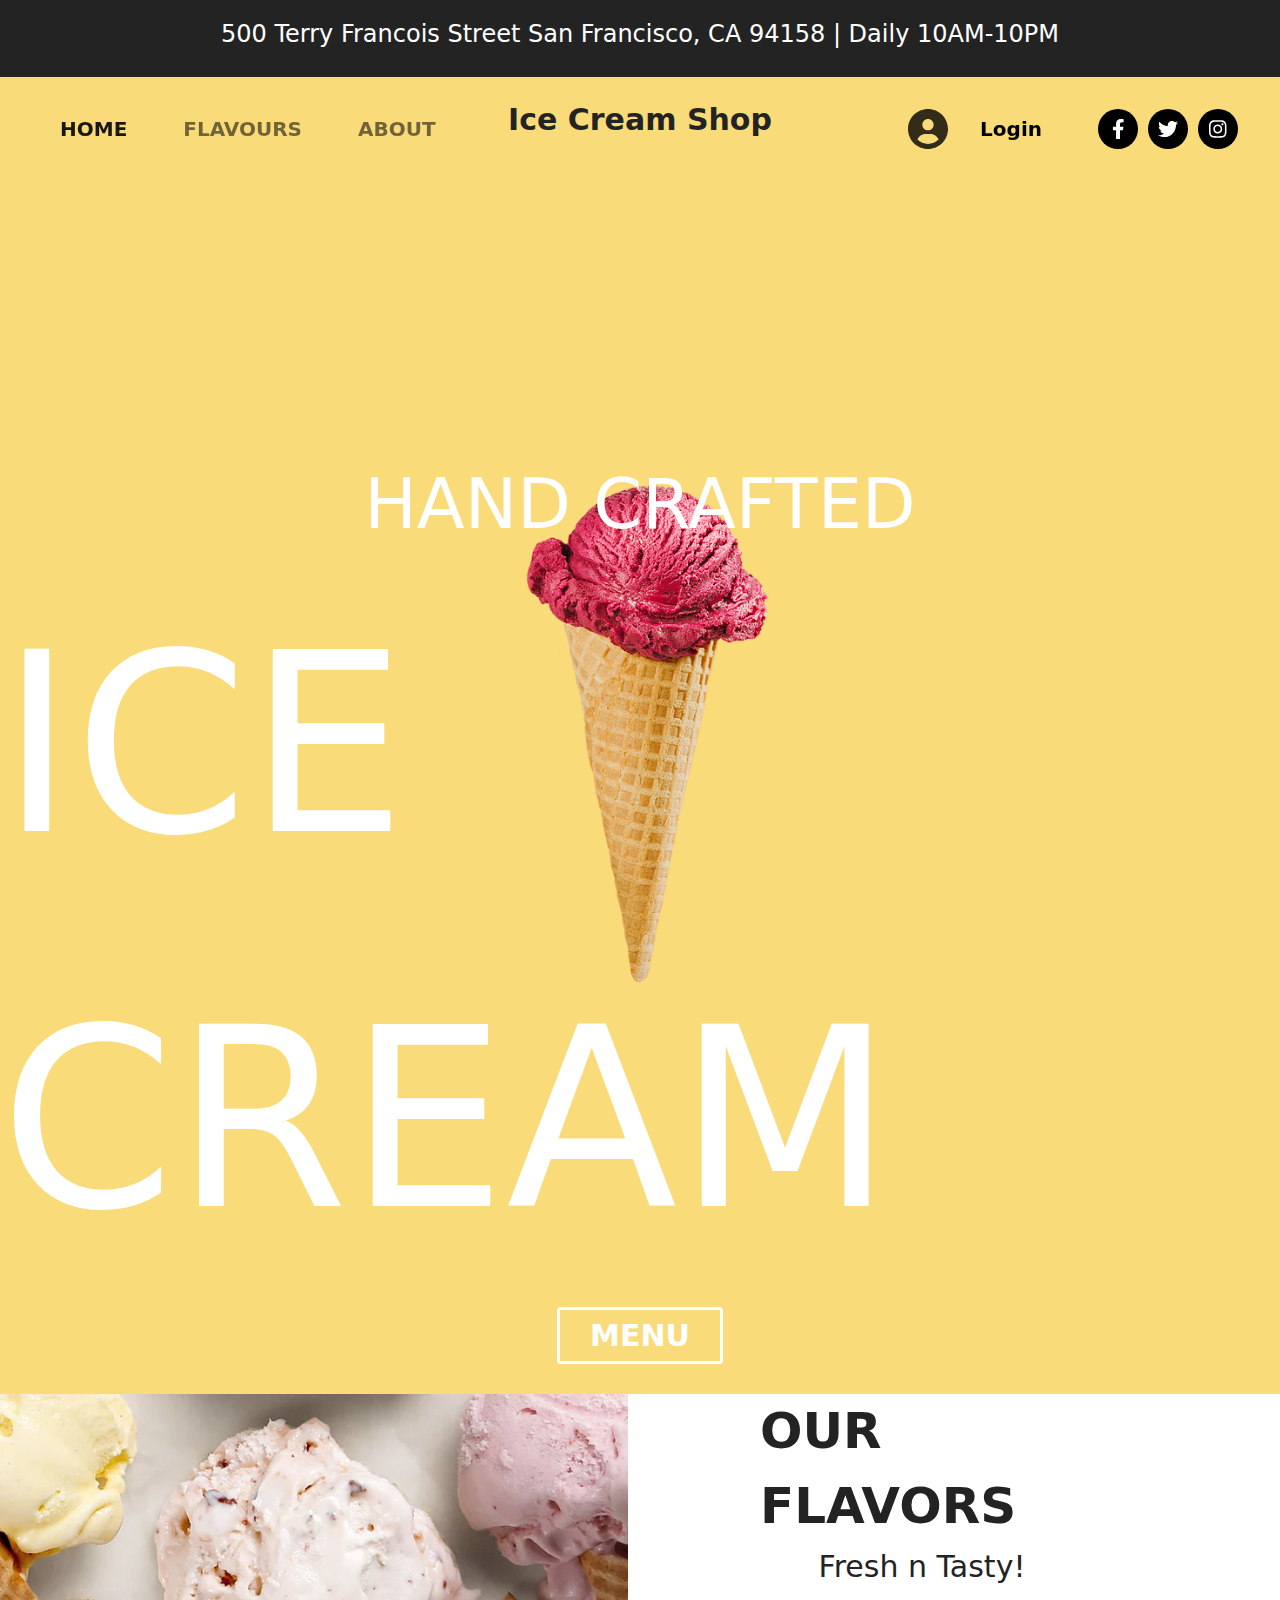
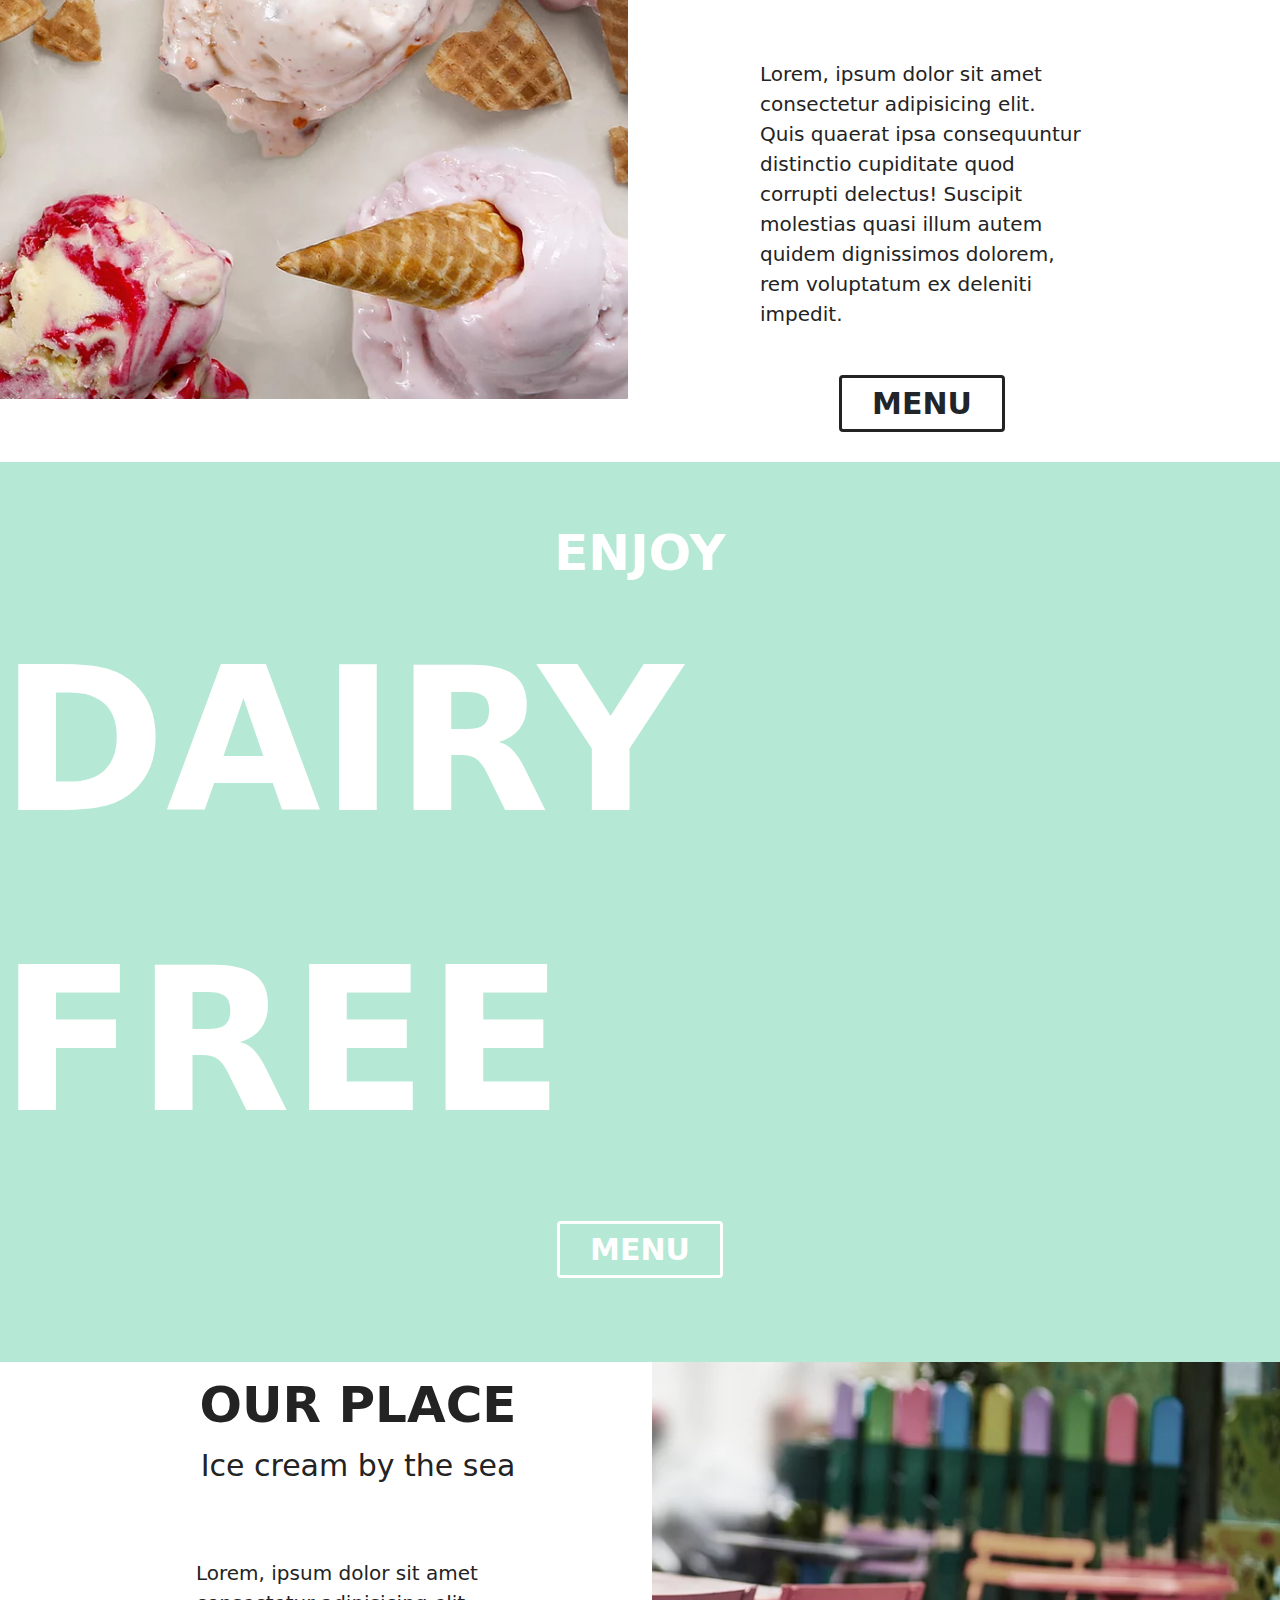
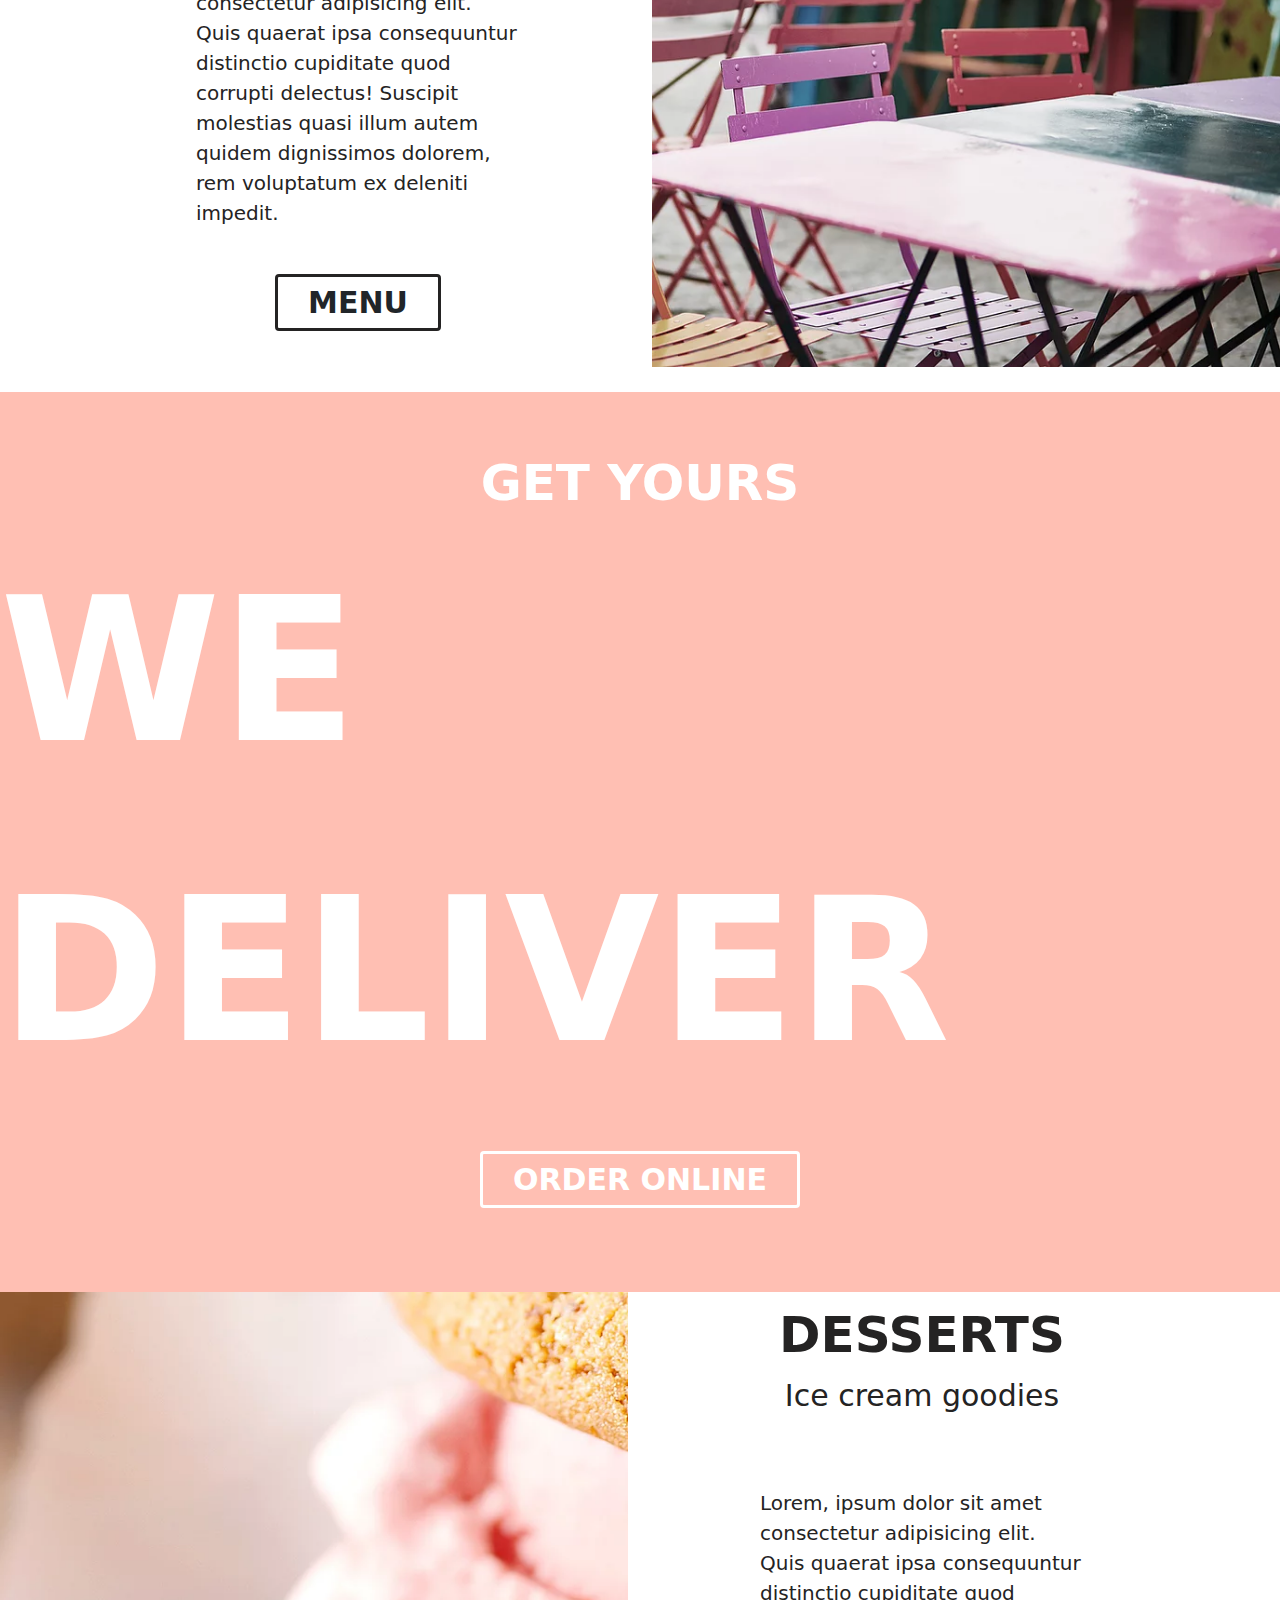
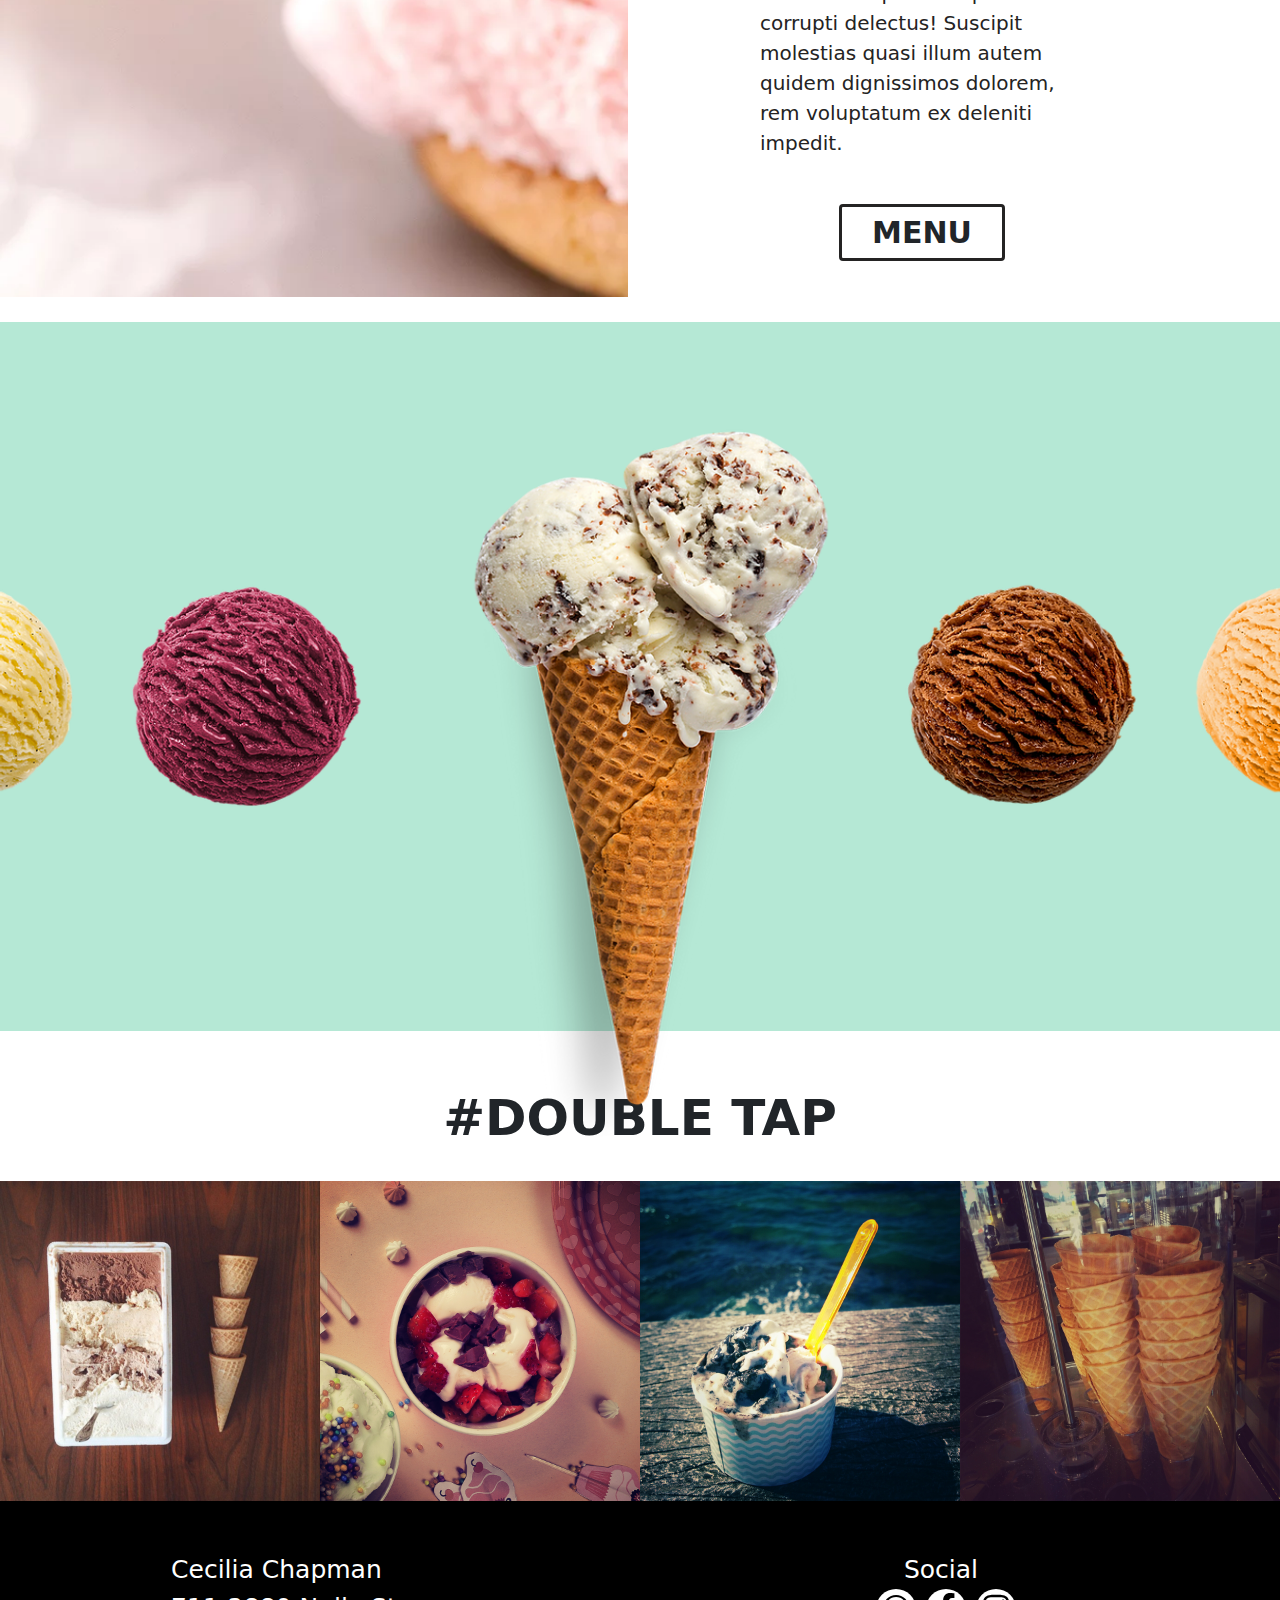
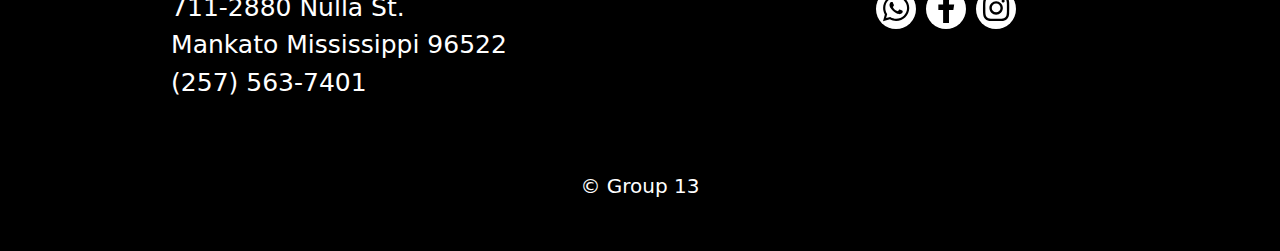
<file: index.html>
<!DOCTYPE html>
<html lang="en">
  <head>
    <meta charset="UTF-8" />
    <meta http-equiv="X-UA-Compatible" content="IE=edge" />
    <meta name="viewport" content="width=device-width, initial-scale=1.0" />
    <title>Ice Cream Palour</title>

    <link rel="stylesheet" href="./css/bootstrap.min.css" />
    <link rel="stylesheet" href="./css/style.css" />
  </head>
  <body>
    <nav class="navbar fixed-top navbar-expand-lg navbar-light bg-transparent">
      <div class="container-fluid">
        <button
          class="navbar-toggler"
          type="button"
          data-bs-toggle="collapse"
          data-bs-target="#navbarText"
          aria-controls="navbarText"
          aria-expanded="false"
          aria-label="Toggle navigation"
        >
          <span class="navbar-toggler-icon"></span>
        </button>
        <div class="collapse navbar-collapse" id="navbarText">
          <ul class="navbar-nav me-auto mb-2 mb-lg-0">
            <li class="nav-item">
              <a class="nav-link active" aria-current="page" href="./index.html">HOME</a>
            </li>
            <li class="nav-item">
              <a class="nav-link" href="./falvours.html">FLAVOURS</a>
            </li>
            <li class="nav-item">
              <a class="nav-link" href="./about.html">ABOUT</a>
            </li>
          </ul>
          <span class="navbar-text d-lg-flex d-md-block">
            <div class="login d-flex justify-content-center align-items-center">
              <div class="nav-item">
                <a class="nav-link" href="login.html"
                  ><i class="fa fa-user-circle" aria-hidden="true"></i
                ></a>
                  </div>
                  <div class="nav-item">
                    <a class="nav-link text" href="login.html"
                      >Login</i
                    ></a>
                      </div>
            </div>
            <div class="social d-flex  justify-content-center align-items-center">
              <div class="nav-item">
                <a class="nav-link" href="#"
                  ><i class="fab fa-facebook-f" aria-hidden="true"></i
                ></a>
                  </div>
              <div class="nav-item">
                <a class="nav-link" href="#"
                  ><i class="fab fa-twitter" aria-hidden="true"></i
                ></a>
                  </div>
              <div class="nav-item">
                <a class="nav-link" href="#"
                  ><i class="fab fa-instagram" aria-hidden="true"></i
                ></a>
                  </div>
            </div>
          </span>
        </div>
      </div>
    </nav>
    <div class="header-address">
      <h4>
        500 Terry Francois Street San Francisco, CA 94158 | Daily 10AM-10PM
      </h4>
    </div>
    <div class="header-1">
      <div class="header-1-2">Ice Cream Shop</div>
      <div class="header-1-1">
        <div class="text-big1">HAND CRAFTED</div>
        <div class="text-big2">ICE CREAM</div>
        <a href="./falvours.html"><div class="btn">MENU</div></a>
      </div>
    </div>
    <div class="header-2">
      <div class="row">
        <div class="ice col-lg-6 col-md-12">
          <img src="./img/ice-cream2.webp" alt="" srcset="" />
        </div>
        <div class="ice1 col-lg-6 col-md-12">
          <div class="ice2">
            <div class="text1">OUR FLAVORS</div>
            <div class="text2">Fresh n Tasty!</div>
            <p>
              Lorem, ipsum dolor sit amet consectetur adipisicing elit. Quis
              quaerat ipsa consequuntur distinctio cupiditate quod corrupti
              delectus! Suscipit molestias quasi illum autem quidem dignissimos
              dolorem, rem voluptatum ex deleniti impedit.
            </p>
            <a href="./falvours.html"><div class="btn">MENU</div></a>
          </div>
        </div>
      </div>
    </div>
    <div class="header-3">
      <div class="text1">ENJOY</div>
      <div class="text2">DAIRY FREE</div>
      <a href="./falvours.html"><div class="btn">MENU</div></a>
    </div>
    <div class="header-4">
      <div class="row">
        <div class="ice1 col-lg-6 col-md-12">
          <div class="ice2">
            <div class="text1">OUR PLACE</div>
            <div class="text2">Ice cream by the sea</div>
            <p>
              Lorem, ipsum dolor sit amet consectetur adipisicing elit. Quis
              quaerat ipsa consequuntur distinctio cupiditate quod corrupti
              delectus! Suscipit molestias quasi illum autem quidem dignissimos
              dolorem, rem voluptatum ex deleniti impedit.
            </p>
            <a href="./falvours.html"><div class="btn">MENU</div></a>
          </div>
        </div>
        <div class="ice col-lg-6 col-md-12">
          <img src="./img/ice-cream4.webp" alt="" srcset="" />
        </div>
      </div>
    </div>
    <div class="header-5">
      <div class="text1">GET YOURS</div>
      <div class="text2">WE DELIVER</div>
      <div class="btn">ORDER ONLINE</div>
    </div>
    <div class="header-2">
      <div class="row">
        <div class="ice col-lg-6 col-md-12">
          <img src="./img/ice-cream6.webp" alt="" srcset="" />
        </div>
        <div class="ice1 col-lg-6 col-md-12">
          <div class="ice2">
            <div class="text1">DESSERTS</div>
            <div class="text2">Ice cream goodies</div>
            <p>
              Lorem, ipsum dolor sit amet consectetur adipisicing elit. Quis
              quaerat ipsa consequuntur distinctio cupiditate quod corrupti
              delectus! Suscipit molestias quasi illum autem quidem dignissimos
              dolorem, rem voluptatum ex deleniti impedit.
            </p>
            <a href="./falvours.html"><div class="btn">MENU</div></a>
          </div>
        </div>
      </div>
    </div>
    <div class="header-6">
      <div class="header-6-1">#DOUBLE TAP</div>
      <img src="./img/ice-cream7.webp" alt="" srcset="" />
    </div>
    <div class="header-7">
      <div class="img-wrap">
        <img src="./img/01.jpg" />
        <div class="description">#hello</div>
      </div>
      <div class="img-wrap">
        <img src="./img/02.jpg" />
        <div class="description">#hello</div>
      </div>
      <div class="img-wrap">
        <img src="./img/03.jpg" />
        <div class="description">#hello</div>
      </div>
      <div class="img-wrap">
        <img src="./img/04.jpg" />
        <div class="description">#hello</div>
      </div>
    </div>
    <div class="footer">
      <div class="row">
        <div class="address col-md-6 col-sm-12 col-12">
          Cecilia Chapman<br />
          711-2880 Nulla St.<br />
          Mankato Mississippi 96522<br />
          (257) 563-7401
        </div>
        <div class="social col-sm-12 col-md-6 col-12">
          Social
          <div class="row">
            <div>
              <a href="http://"
                ><i class="fab fa-whatsapp" aria-hidden="true"></i
              ></a>
            </div>
            <div>
              <a href="http://"
                ><i class="fab fa-facebook-f" aria-hidden="true"></i
              ></a>
            </div>
            <div>
              <a href="http://"
                ><i class="fab fa-instagram" aria-hidden="true"></i
              ></a>
            </div>
          </div>
        </div>
      </div>
      <div class="copyright">&copy; Group 13</div>
    </div>
    <script src="./js/jquery.js"></script>
    <script src="./js/bootstrap.bundle.min.js"></script>
    <script src="./js/all.min.js"></script>
  </body>
</html>
</file>
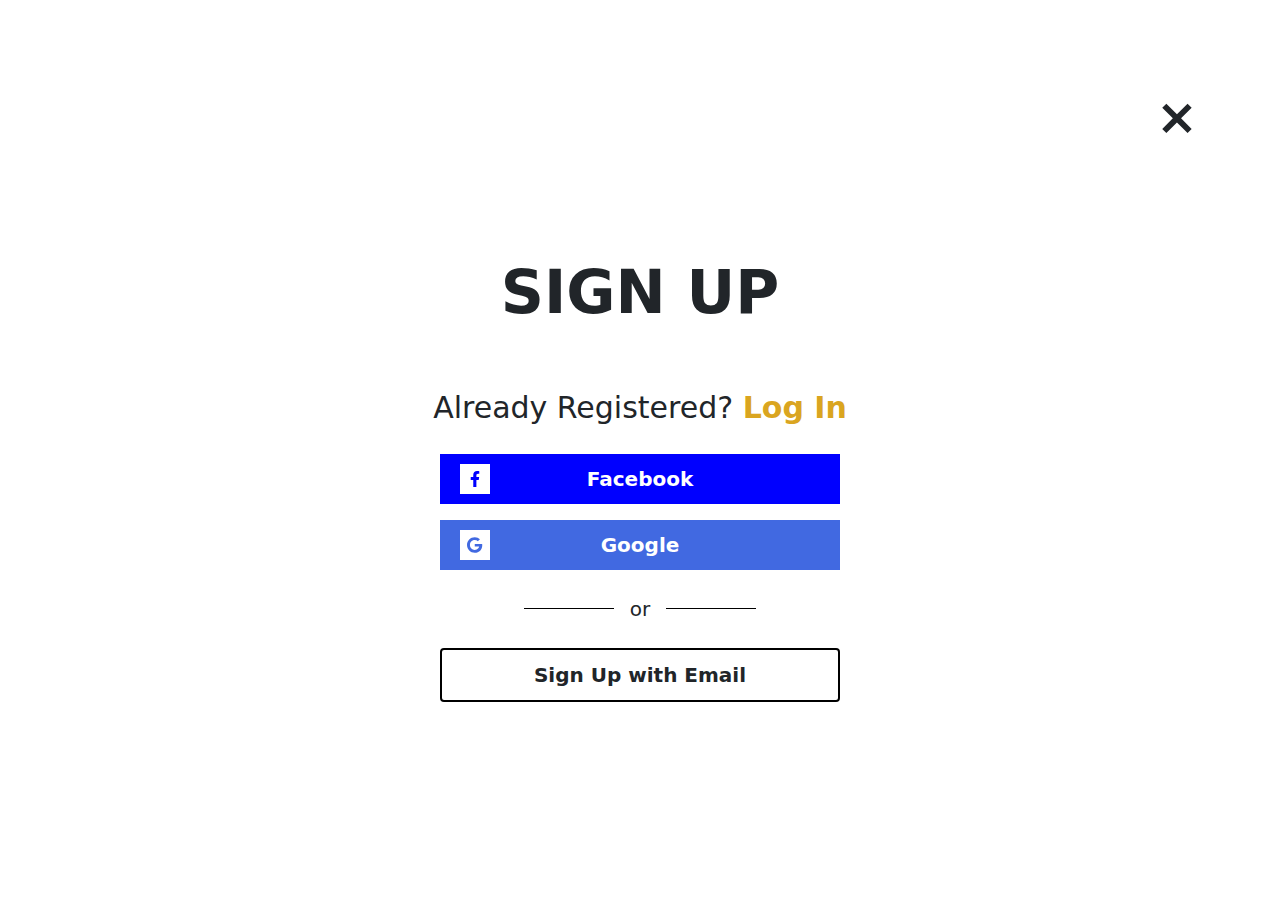
<file: login2.html>
<!DOCTYPE html>
<html lang="en">
  <head>
    <meta charset="UTF-8" />
    <meta http-equiv="X-UA-Compatible" content="IE=edge" />
    <meta name="viewport" content="width=device-width, initial-scale=1.0" />
    <title>Ice Cream Palour</title>

    <link rel="stylesheet" href="./css/bootstrap.min.css" />
    <link rel="stylesheet" href="./css/style.css" />
  </head>
  <body>
      <div class="container">
          <div class="login">
            <div class="cross">&times;</div>
            <div class="data d-flex justify-content-center align-items-center flex-column">
                <div class="text1 mt-5">SIGN UP</div>
                <div class="text2 mt-5">Already Registered? <a href="./login.html"><span class="golden">Log In</span></a></div>
                <div class="social-btn mt-4" style="background-color: blue;">
                    <div class="icon"><i class="fab fa-facebook-f"></i></div>
                    <div class="text">Facebook</div>
                </div>
                <div class="social-btn mt-3" style="background-color: royalblue;">
                    <div class="icon" style="color: royalblue;"><i class="fab fa-google"></i></div>
                    <div class="text">Google</div>
                </div>
                <div class="d-flex justify-content-center align-items-center mt-4">
                    <div class="dash me-3"></div>
                    <div class="text3">or</div>
                    <div class="dash ms-3"></div>
                </div>
                <a href="./signup2.html"><div class="btn mt-4">Sign Up with Email</div></a>
            </div>
          </div>
      </div>
      <script src="./js/jquery.js"></script>
    <script src="./js/bootstrap.bundle.min.js"></script>
    <script src="./js/all.min.js"></script>
  </body>
</html>
</file>
<file: css/style.css>
* {
  margin: 0;
}

body {
  width: 100vw;
  overflow-x: hidden;
}

nav {
  margin-top: 85px;
}

nav .nav-link {
  font-size: 20px;
  font-weight: 700;
  margin-left: 40px;
  text-align: center;
}

nav .social {
  margin-right: 30px;
}

nav .social .nav-link {
  font-size: 20px;
  font-weight: 700;
  margin-left: 10px;
  width: 40px;
  height: 40px;
  background-color: black;
  color: white;
  display: -webkit-box;
  display: -ms-flexbox;
  display: flex;
  -webkit-box-pack: center;
      -ms-flex-pack: center;
          justify-content: center;
  -webkit-box-align: center;
      -ms-flex-align: center;
          align-items: center;
  border-radius: 40px;
}

nav .social .nav-link:hover {
  color: rgba(255, 255, 255, 0.5);
}

nav .login {
  margin-right: 30px;
}

nav .login .nav-link {
  font-size: 40px;
  font-weight: 600;
  margin-left: 0px;
  display: -webkit-box;
  display: -ms-flexbox;
  display: flex;
  -webkit-box-pack: center;
      -ms-flex-pack: center;
          justify-content: center;
  -webkit-box-align: center;
      -ms-flex-align: center;
          align-items: center;
  width: -webkit-fit-content;
  width: -moz-fit-content;
  width: fit-content;
  color: rgba(0, 0, 0, 0.8);
}

nav .login .nav-link.text {
  color: black;
  font-size: 20px;
  background-color: transparent;
}

.header-address {
  background-color: #242323;
  color: white;
  padding: 20px 20px;
  text-align: center;
}

@media (max-width: 788px) {
  .header-address h4 {
    font-size: 20px;
  }
}

@media (max-width: 576px) {
  .header-address h4 {
    font-size: 10px;
  }
}

.header-1 {
  background-color: #f9db79;
  color: white;
  min-height: 100vh;
  background-image: url("../img/ice-cream.webp");
  background-repeat: no-repeat;
  background-position: center;
  background-size: 20%;
}

.header-1 .header-1-2 {
  text-align: center;
  font-size: 30px;
  font-weight: 800;
  padding: 20px 30px;
  color: #242323;
}

.header-1 .header-1-1 {
  display: -webkit-box;
  display: -ms-flexbox;
  display: flex;
  -webkit-box-pack: center;
      -ms-flex-pack: center;
          justify-content: center;
  -webkit-box-orient: vertical;
  -webkit-box-direction: normal;
      -ms-flex-direction: column;
          flex-direction: column;
  -webkit-box-align: center;
      -ms-flex-align: center;
          align-items: center;
  padding-top: 290px;
}

.header-1 .header-1-1 .text-big1 {
  font-size: 70px;
}

@media (max-width: 1220px) {
  .header-1 .header-1-1 .text-big1 {
    font-size: 50px;
  }
}

@media (max-width: 788px) {
  .header-1 .header-1-1 .text-big1 {
    font-size: 30px;
  }
}

@media (max-width: 576px) {
  .header-1 .header-1-1 .text-big1 {
    font-size: 20px;
  }
}

.header-1 .header-1-1 .text-big2 {
  font-size: 250px;
}

@media (max-width: 1220px) {
  .header-1 .header-1-1 .text-big2 {
    font-size: 160px;
  }
}

@media (max-width: 788px) {
  .header-1 .header-1-1 .text-big2 {
    font-size: 100px;
  }
}

@media (max-width: 576px) {
  .header-1 .header-1-1 .text-big2 {
    font-size: 50px;
  }
}

.header-1 .header-1-1 .btn {
  width: -webkit-fit-content;
  width: -moz-fit-content;
  width: fit-content;
  color: white;
  font-weight: 600;
  font-size: 30px;
  border: 3px solid white;
  padding: 3px 30px;
  cursor: pointer;
  margin-bottom: 30px;
}

@media (max-width: 788px) {
  .header-1 .header-1-1 .btn {
    font-size: 20px;
  }
}

@media (max-width: 576px) {
  .header-1 .header-1-1 .btn {
    font-size: 10px;
  }
}

.header-2 {
  min-height: 70vh;
  background-color: white;
  color: #242323;
}

.header-2 .ice img {
  width: 100%;
}

.header-2 .ice1 {
  display: -webkit-box;
  display: -ms-flexbox;
  display: flex;
  -webkit-box-orient: vertical;
  -webkit-box-direction: normal;
      -ms-flex-direction: column;
          flex-direction: column;
  -webkit-box-pack: center;
      -ms-flex-pack: center;
          justify-content: center;
  -webkit-box-align: center;
      -ms-flex-align: center;
          align-items: center;
  padding-right: 100px;
}

@media (max-width: 788px) {
  .header-2 .ice1 {
    padding-right: 0px;
  }
}

@media (max-width: 576px) {
  .header-2 .ice1 {
    padding-right: 0px;
  }
}

.header-2 .ice1 .ice2 {
  width: 60%;
  display: -webkit-box;
  display: -ms-flexbox;
  display: flex;
  -webkit-box-orient: vertical;
  -webkit-box-direction: normal;
      -ms-flex-direction: column;
          flex-direction: column;
  -webkit-box-pack: center;
      -ms-flex-pack: center;
          justify-content: center;
  -webkit-box-align: center;
      -ms-flex-align: center;
          align-items: center;
}

.header-2 .text1 {
  font-size: 50px;
  font-weight: 700;
}

@media (max-width: 788px) {
  .header-2 .text1 {
    font-size: 30px;
  }
}

@media (max-width: 576px) {
  .header-2 .text1 {
    font-size: 20px;
  }
}

.header-2 .text2 {
  font-size: 30px;
}

@media (max-width: 788px) {
  .header-2 .text2 {
    font-size: 20px;
  }
}

@media (max-width: 576px) {
  .header-2 .text2 {
    font-size: 15px;
  }
}

.header-2 p {
  font-size: 20px;
  margin-top: 70px;
}

@media (max-width: 788px) {
  .header-2 p {
    font-size: 15px;
  }
}

@media (max-width: 576px) {
  .header-2 p {
    font-size: 20px;
  }
}

.header-2 .btn {
  width: -webkit-fit-content;
  width: -moz-fit-content;
  width: fit-content;
  font-weight: 600;
  font-size: 30px;
  border: 3px solid #242323;
  padding: 3px 30px;
  cursor: pointer;
  margin-bottom: 30px;
  margin-top: 30px;
}

@media (max-width: 788px) {
  .header-2 .btn {
    font-size: 20px;
  }
}

@media (max-width: 576px) {
  .header-2 .btn {
    font-size: 10px;
  }
}

.header-3 {
  background-color: #b5e8d5;
  color: white;
  min-height: 100vh;
  background-image: url("../img/ice-cream3.webp");
  background-repeat: no-repeat;
  background-position: center;
  background-attachment: fixed;
  background-size: 80%;
  display: -webkit-box;
  display: -ms-flexbox;
  display: flex;
  -webkit-box-pack: center;
      -ms-flex-pack: center;
          justify-content: center;
  -webkit-box-align: center;
      -ms-flex-align: center;
          align-items: center;
  -webkit-box-orient: vertical;
  -webkit-box-direction: normal;
      -ms-flex-direction: column;
          flex-direction: column;
}

.header-3 .btn {
  width: -webkit-fit-content;
  width: -moz-fit-content;
  width: fit-content;
  font-weight: 600;
  font-size: 30px;
  border: 3px solid white;
  color: white;
  padding: 3px 30px;
  cursor: pointer;
  margin-bottom: 30px;
  margin-top: 30px;
}

@media (max-width: 788px) {
  .header-3 .btn {
    font-size: 20px;
  }
}

@media (max-width: 576px) {
  .header-3 .btn {
    font-size: 10px;
  }
}

.header-3 .text1 {
  font-size: 50px;
  font-weight: 700;
}

@media (max-width: 788px) {
  .header-3 .text1 {
    font-size: 30px;
  }
}

@media (max-width: 576px) {
  .header-3 .text1 {
    font-size: 20px;
  }
}

.header-3 .text2 {
  font-size: 200px;
  font-weight: 700;
}

@media (max-width: 1220px) {
  .header-3 .text2 {
    font-size: 130px;
  }
}

@media (max-width: 788px) {
  .header-3 .text2 {
    font-size: 100px;
  }
}

@media (max-width: 576px) {
  .header-3 .text2 {
    font-size: 50px;
  }
}

.header-4 {
  min-height: 70vh;
  background-color: white;
  color: #242323;
}

.header-4 .ice img {
  width: 100%;
}

.header-4 .ice1 {
  display: -webkit-box;
  display: -ms-flexbox;
  display: flex;
  -webkit-box-orient: vertical;
  -webkit-box-direction: normal;
      -ms-flex-direction: column;
          flex-direction: column;
  -webkit-box-pack: center;
      -ms-flex-pack: center;
          justify-content: center;
  -webkit-box-align: center;
      -ms-flex-align: center;
          align-items: center;
  padding-left: 100px;
}

@media (max-width: 788px) {
  .header-4 .ice1 {
    padding-left: 0px;
  }
}

@media (max-width: 576px) {
  .header-4 .ice1 {
    padding-left: 0px;
  }
}

.header-4 .ice1 .ice2 {
  width: 60%;
  display: -webkit-box;
  display: -ms-flexbox;
  display: flex;
  -webkit-box-orient: vertical;
  -webkit-box-direction: normal;
      -ms-flex-direction: column;
          flex-direction: column;
  -webkit-box-pack: center;
      -ms-flex-pack: center;
          justify-content: center;
  -webkit-box-align: center;
      -ms-flex-align: center;
          align-items: center;
}

.header-4 .text1 {
  font-size: 50px;
  font-weight: 700;
}

@media (max-width: 788px) {
  .header-4 .text1 {
    font-size: 30px;
  }
}

@media (max-width: 576px) {
  .header-4 .text1 {
    font-size: 20px;
  }
}

.header-4 .text2 {
  font-size: 30px;
}

@media (max-width: 788px) {
  .header-4 .text2 {
    font-size: 20px;
  }
}

@media (max-width: 576px) {
  .header-4 .text2 {
    font-size: 15px;
  }
}

.header-4 p {
  font-size: 20px;
  margin-top: 70px;
}

@media (max-width: 788px) {
  .header-4 p {
    font-size: 15px;
  }
}

@media (max-width: 576px) {
  .header-4 p {
    font-size: 20px;
  }
}

.header-4 .btn {
  width: -webkit-fit-content;
  width: -moz-fit-content;
  width: fit-content;
  font-weight: 600;
  font-size: 30px;
  border: 3px solid #242323;
  padding: 3px 30px;
  cursor: pointer;
  margin-bottom: 30px;
  margin-top: 30px;
}

@media (max-width: 788px) {
  .header-4 .btn {
    font-size: 20px;
  }
}

@media (max-width: 576px) {
  .header-4 .btn {
    font-size: 10px;
  }
}

.header-5 {
  background-color: #ffbfb3;
  color: white;
  min-height: 100vh;
  background-image: url("../img/ice-cream5.webp");
  background-repeat: no-repeat;
  background-position: center;
  background-attachment: fixed;
  background-size: 80%;
  display: -webkit-box;
  display: -ms-flexbox;
  display: flex;
  -webkit-box-pack: center;
      -ms-flex-pack: center;
          justify-content: center;
  -webkit-box-align: center;
      -ms-flex-align: center;
          align-items: center;
  -webkit-box-orient: vertical;
  -webkit-box-direction: normal;
      -ms-flex-direction: column;
          flex-direction: column;
}

.header-5 .btn {
  width: -webkit-fit-content;
  width: -moz-fit-content;
  width: fit-content;
  font-weight: 600;
  font-size: 30px;
  border: 3px solid white;
  color: white;
  padding: 3px 30px;
  cursor: pointer;
  margin-bottom: 30px;
  margin-top: 30px;
}

@media (max-width: 788px) {
  .header-5 .btn {
    font-size: 20px;
  }
}

@media (max-width: 576px) {
  .header-5 .btn {
    font-size: 10px;
  }
}

.header-5 .text1 {
  font-size: 50px;
  font-weight: 700;
}

@media (max-width: 788px) {
  .header-5 .text1 {
    font-size: 30px;
  }
}

@media (max-width: 576px) {
  .header-5 .text1 {
    font-size: 20px;
  }
}

.header-5 .text2 {
  font-size: 200px;
  font-weight: 700;
}

@media (max-width: 1220px) {
  .header-5 .text2 {
    font-size: 130px;
  }
}

@media (max-width: 788px) {
  .header-5 .text2 {
    font-size: 100px;
  }
}

@media (max-width: 576px) {
  .header-5 .text2 {
    font-size: 50px;
  }
}

.header-6 {
  background-color: #b5e8d5;
  background-image: url("../img/ice-cream8.webp");
  background-repeat: no-repeat;
  background-position: center;
  background-size: cover;
  background-attachment: fixed;
  position: relative;
}

.header-6 img {
  width: 100vw;
  position: relative;
}

@media (max-width: 1220px) {
  .header-6 img {
    margin-bottom: 30px;
  }
}

@media (max-width: 788px) {
  .header-6 img {
    margin-bottom: 50px;
  }
}

@media (max-width: 576px) {
  .header-6 img {
    margin-bottom: 70px;
  }
}

.header-6 .header-6-1 {
  position: absolute;
  bottom: 0;
  height: 150px;
  width: 100vw;
  background-color: white;
  padding-top: 50px;
  font-weight: 600;
  font-size: 50px;
  text-align: center;
}

@media (max-width: 788px) {
  .header-6 .header-6-1 {
    height: 130px;
    font-size: 30px;
  }
}

@media (max-width: 576px) {
  .header-6 .header-6-1 {
    height: 100px;
    font-size: 15px;
  }
}

.header-7 {
  background-color: black;
  display: -webkit-box;
  display: -ms-flexbox;
  display: flex;
}

.header-7 .img-wrap {
  position: relative;
  height: 100vw/4;
  width: 100vw/4;
}

.header-7 .img-wrap img {
  width: 100%;
  height: 100%;
  -o-object-fit: cover;
     object-fit: cover;
  opacity: 1;
  display: block;
  width: 100%;
  height: auto;
  -webkit-transition: .5s ease;
  transition: .5s ease;
  -webkit-backface-visibility: hidden;
          backface-visibility: hidden;
}

.header-7 .img-wrap .description {
  width: 100%;
  height: 100%;
  background: rgba(0, 0, 0, 0.7);
  visibility: hidden;
  -webkit-transition: .5s ease;
  transition: .5s ease;
  opacity: 0;
  position: absolute;
  top: 0;
  left: 0;
  text-align: center;
  font-size: 30px;
  color: white;
  display: -webkit-box;
  display: -ms-flexbox;
  display: flex;
  -webkit-box-pack: center;
      -ms-flex-pack: center;
          justify-content: center;
  -webkit-box-align: center;
      -ms-flex-align: center;
          align-items: center;
}

@media (max-width: 788px) {
  .header-7 .img-wrap .description {
    font-size: 20px;
  }
}

@media (max-width: 576px) {
  .header-7 .img-wrap .description {
    font-size: 10px;
  }
}

.header-7 .img-wrap:hover .description {
  opacity: 1;
  visibility: visible;
}

.footer {
  background-color: black;
  padding: 50px;
  color: white;
}

.footer .address {
  width: 50%;
  display: -webkit-box;
  display: -ms-flexbox;
  display: flex;
  -webkit-box-pack: center;
      -ms-flex-pack: center;
          justify-content: center;
  -webkit-box-align: center;
      -ms-flex-align: center;
          align-items: center;
  font-size: 25px;
}

.footer .social {
  width: 50%;
  display: -webkit-box;
  display: -ms-flexbox;
  display: flex;
  -webkit-box-align: center;
      -ms-flex-align: center;
          align-items: center;
  font-size: 25px;
  -webkit-box-orient: vertical;
  -webkit-box-direction: normal;
      -ms-flex-direction: column;
          flex-direction: column;
}

.footer .social .row {
  display: -webkit-box;
  display: -ms-flexbox;
  display: flex;
  -webkit-box-orient: horizontal;
  -webkit-box-direction: normal;
      -ms-flex-direction: row;
          flex-direction: row;
}

.footer .social .row div {
  background-color: white;
  width: 40px;
  height: 40px;
  border-radius: 20px;
  display: -webkit-box;
  display: -ms-flexbox;
  display: flex;
  -webkit-box-pack: center;
      -ms-flex-pack: center;
          justify-content: center;
  -webkit-box-align: center;
      -ms-flex-align: center;
          align-items: center;
  margin-left: 10px;
}

.footer .social .row div a {
  color: black;
  font-size: 30px;
  font-weight: 800;
}

.footer .social .row div:hover {
  background: rgba(255, 255, 255, 0.3);
}

.footer .copyright {
  text-align: center;
  font-size: 20px;
  margin-top: 70px;
}

.flavour-1 {
  background-color: #b5e8d5;
  color: white;
}

.flavour-1 .flavour-1-2 {
  text-align: center;
  font-size: 30px;
  font-weight: 800;
  padding: 20px 30px;
  color: #242323;
}

.flavour-1 .flavour-1-1 {
  display: -webkit-box;
  display: -ms-flexbox;
  display: flex;
  -webkit-box-pack: center;
      -ms-flex-pack: center;
          justify-content: center;
  -webkit-box-orient: vertical;
  -webkit-box-direction: normal;
      -ms-flex-direction: column;
          flex-direction: column;
  -webkit-box-align: center;
      -ms-flex-align: center;
          align-items: center;
  padding-top: 90px;
}

.flavour-1 .flavour-1-1 .text-big1 {
  font-size: 70px;
}

@media (max-width: 1220px) {
  .flavour-1 .flavour-1-1 .text-big1 {
    font-size: 50px;
  }
}

@media (max-width: 788px) {
  .flavour-1 .flavour-1-1 .text-big1 {
    font-size: 30px;
  }
}

@media (max-width: 576px) {
  .flavour-1 .flavour-1-1 .text-big1 {
    font-size: 20px;
  }
}

.flavour-1 .flavour-1-1 .text-big2 {
  font-size: 250px;
}

@media (max-width: 1220px) {
  .flavour-1 .flavour-1-1 .text-big2 {
    font-size: 160px;
  }
}

@media (max-width: 788px) {
  .flavour-1 .flavour-1-1 .text-big2 {
    font-size: 100px;
  }
}

@media (max-width: 576px) {
  .flavour-1 .flavour-1-1 .text-big2 {
    font-size: 50px;
  }
}

.flavour-2 {
  margin-top: 90px;
}

.flavour-2 .text1 {
  font-size: 50px;
  font-weight: 700;
  text-align: center;
}

@media (max-width: 1220px) {
  .flavour-2 .text1 {
    font-size: 50px;
  }
}

@media (max-width: 788px) {
  .flavour-2 .text1 {
    font-size: 30px;
  }
}

@media (max-width: 576px) {
  .flavour-2 .text1 {
    font-size: 20px;
  }
}

.flavour-2 .dash {
  margin-top: 20px;
  width: 270px;
  height: 2px;
  background-color: black;
}

.flavour-2 .data {
  -ms-flex-wrap: wrap;
      flex-wrap: wrap;
}

.flavour-2 .data .item {
  width: 350px;
  margin: 50px;
}

.flavour-2 .data .item img {
  width: 60%;
}

.flavour-2 .data .item .text2 {
  font-size: 25px;
  font-weight: 600;
  text-align: center;
}

@media (max-width: 1220px) {
  .flavour-2 .data .item .text2 {
    font-size: 25px;
  }
}

@media (max-width: 788px) {
  .flavour-2 .data .item .text2 {
    font-size: 20px;
  }
}

@media (max-width: 576px) {
  .flavour-2 .data .item .text2 {
    font-size: 15px;
  }
}

.flavour-2 .data .item .dash1 {
  width: 100px;
  height: 2px;
  background-color: black;
}

.flavour-2 .data .item p {
  font-size: 18px;
  font-weight: 600;
  text-align: center;
}

@media (max-width: 1220px) {
  .flavour-2 .data .item p {
    font-size: 18x;
  }
}

@media (max-width: 788px) {
  .flavour-2 .data .item p {
    font-size: 15px;
  }
}

@media (max-width: 576px) {
  .flavour-2 .data .item p {
    font-size: 10px;
  }
}

.flavour-2 .data .item .btn {
  width: -webkit-fit-content;
  width: -moz-fit-content;
  width: fit-content;
  font-weight: 600;
  font-size: 20px;
  border: 3px solid black;
  color: black;
  padding: 3px 30px;
  cursor: pointer;
  margin-bottom: 30px;
  margin-top: 30px;
}

@media (max-width: 788px) {
  .flavour-2 .data .item .btn {
    font-size: 15px;
  }
}

@media (max-width: 576px) {
  .flavour-2 .data .item .btn {
    font-size: 10px;
  }
}

.login {
  position: relative;
}

.login .cross {
  font-size: 50px;
  font-weight: 800;
  position: absolute;
  right: 0;
  top: 80px;
}

.login .data {
  height: 100vh;
}

.login .data .text1 {
  font-size: 60px;
  font-weight: 800;
}

.login .data .text2 {
  font-size: 30px;
}

.login .data a {
  text-decoration: none;
}

.login .data .golden {
  color: goldenrod;
  font-weight: 600;
}

.login .data .golden:hover {
  color: rgba(218, 165, 32, 0.7);
}

.login .data .social-btn {
  display: -webkit-box;
  display: -ms-flexbox;
  display: flex;
  -webkit-box-pack: center;
      -ms-flex-pack: center;
          justify-content: center;
  -webkit-box-align: center;
      -ms-flex-align: center;
          align-items: center;
  position: relative;
  width: 400px;
  background-color: red;
  padding: 10px 10px;
}

.login .data .social-btn .icon {
  position: absolute;
  left: 0;
  margin-left: 20px;
  color: blue;
  background-color: white;
  width: 30px;
  height: 30px;
  display: -webkit-box;
  display: -ms-flexbox;
  display: flex;
  -webkit-box-pack: center;
      -ms-flex-pack: center;
          justify-content: center;
  -webkit-box-align: center;
      -ms-flex-align: center;
          align-items: center;
}

.login .data .social-btn .text {
  font-size: 20px;
  font-weight: 600;
  color: white;
}

.login .data .dash {
  width: 90px;
  height: 1px;
  background-color: black;
}

.login .data .text3 {
  font-size: 20px;
}

.login .data .btn {
  display: -webkit-box;
  display: -ms-flexbox;
  display: flex;
  -webkit-box-pack: center;
      -ms-flex-pack: center;
          justify-content: center;
  -webkit-box-align: center;
      -ms-flex-align: center;
          align-items: center;
  position: relative;
  width: 400px;
  padding: 10px 10px;
  font-size: 20px;
  font-weight: 600;
  border: 2px solid black;
}
.remove-weight{
  font-weight: 400
}
/*# sourceMappingURL=style.css.map */
</file>
